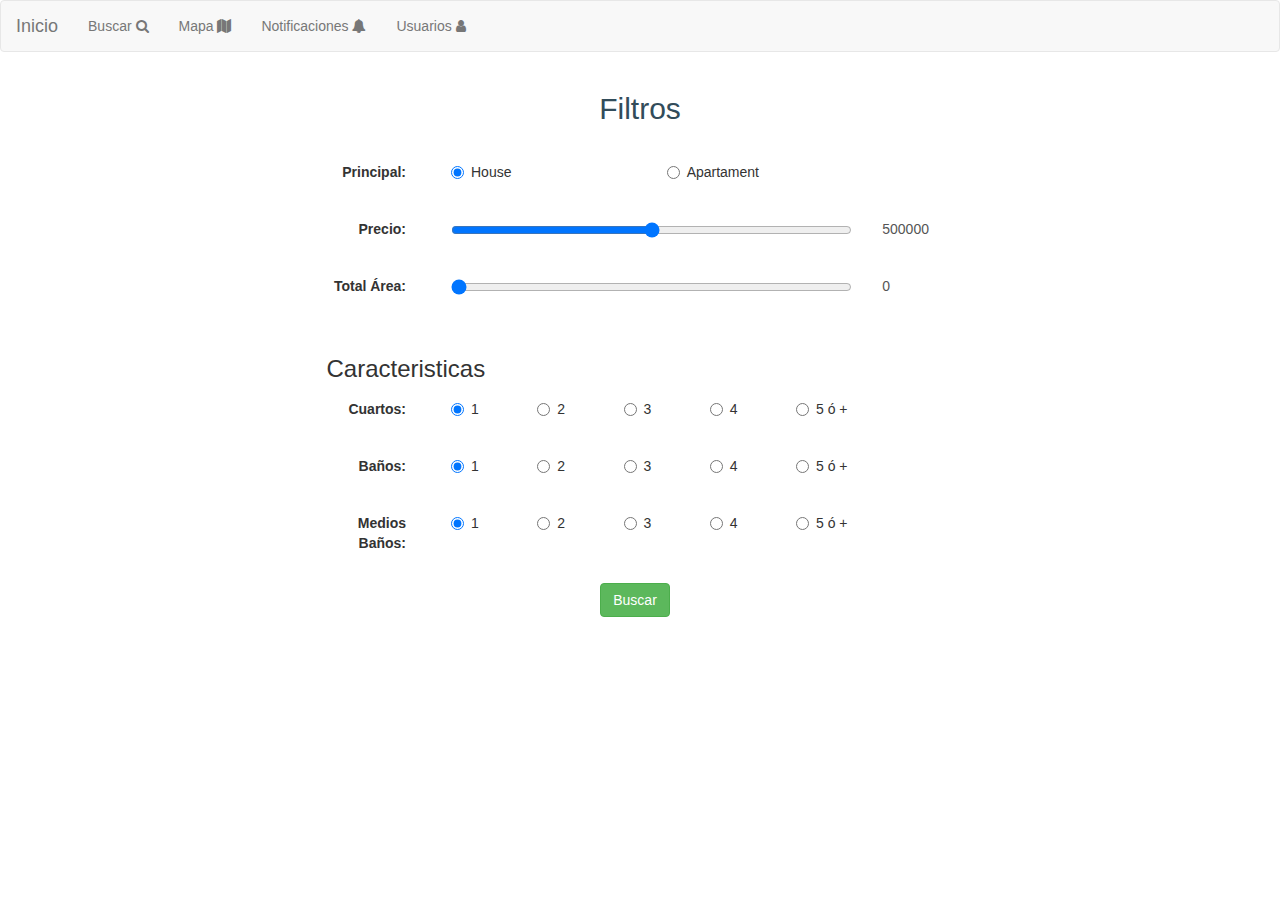
<file: buscar.html>
<!DOCTYPE html>
<html>
  <head>
    <meta charset="utf-8">
    <title></title>
    <link rel="stylesheet" href="https://maxcdn.bootstrapcdn.com/bootstrap/3.3.7/css/bootstrap.min.css" integrity="sha384-BVYiiSIFeK1dGmJRAkycuHAHRg32OmUcww7on3RYdg4Va+PmSTsz/K68vbdEjh4u" crossorigin="anonymous">
    <link rel="stylesheet" href="css/font-awesome.css">

    <script src="https://cdnjs.cloudflare.com/ajax/libs/jquery/3.2.1/jquery.js" charset="utf-8"></script>
    <script src="https://maxcdn.bootstrapcdn.com/bootstrap/3.3.7/js/bootstrap.min.js" charset="utf-8"></script>



  </head>
  <body>
    <div class="container2">
      <nav class="navbar navbar-default">
      <div class="container-fluid">
        <!-- Brand and toggle get grouped for better mobile display -->
        <div class="navbar-header">
          <button type="button" class="navbar-toggle collapsed" data-toggle="collapse" data-target="#bs-example-navbar-collapse-1" aria-expanded="false">
            <span class="sr-only">Toggle navigation</span>
            <span class="icon-bar"></span>
            <span class="icon-bar"></span>
            <span class="icon-bar"></span>
          </button>
          <a class="navbar-brand" href="index.html">Inicio</a>
        </div>

        <!-- Collect the nav links, forms, and other content for toggling -->
        <div class="collapse navbar-collapse" id="bs-example-navbar-collapse-1">
          <ul class="nav navbar-nav">
            <li><a href="buscar.html">Buscar <i class="fa fa-search" aria-hidden="true"></i> </a></li>
            <li><a href="#">Mapa <i class="fa fa-map" aria-hidden="true"></i> </a></li>
            <li><a href="#">Notificaciones <i class="fa fa-bell" aria-hidden="true"></i> </a></li>
            <li><a href="#">Usuarios <i class="fa fa-user" aria-hidden="true"></i> </a></li>
          </ul>

        </div><!-- /.navbar-collapse -->
      </div><!-- /.container-fluid -->
    </nav>
    </div>

    <div class="container">
      <h3 class="text-center" style="color:#324C5A!important;font-size:30px;">Filtros</h3>
      <form class="form-horizontal" style="width:55%; margin: 0 auto; margin-top:30px;">

        <div class="form-group">
        <label class="control-label col-sm-2" for="email">Principal:</label>
        <div class="col-sm-10">
          <div class="col-sm-5">
            <label class="radio-inline">
              <input type="radio" name="pr1" id="inlineRadio1" value="option1" checked> House
            </label>
          </div>
          <div class="col-sm-5">
          <label class="radio-inline">
            <input type="radio" name="pr1" id="inlineRadio2" value="option2"> Apartament
          </label>
        </div>

        </div>
      </div>

      <div class="form-group" style="margin-top:30px;">
      <label class="control-label col-sm-2" for="email">Precio:</label>
      <div class="col-sm-10">
        <div class="col-sm-10">
            <input type="range" name="range" min="100000" max="900000" value="500000" onchange="rangeSuccess.value=value" style="margin-top:10px;">
          </div>
          <div class="col-sm-2">
            <output id="rangeSuccess">500000</output>
          </div>
        </div>
      </div>


    <div class="form-group" style="margin-top:30px;">
    <label class="control-label col-sm-2" for="email">Total Área:</label>
    <div class="col-sm-10">
      <div class="col-sm-10">
          <input type="range" name="range" min="0" max="200" value="0" onchange="rangeSuccessTl.value=value" style="margin-top:10px;">
        </div>
        <div class="col-sm-2">
          <output id="rangeSuccessTl">0</output>
        </div>
      </div>
    </div>

    <h3 style="margin-top:60px;">Caracteristicas</h3>

    <div class="form-group">
      <label class="control-label col-sm-2">Cuartos:</label>
      <div class="col-sm-10">
        <div class="col-sm-2">
          <label class="radio-inline">
            <input type="radio" name="cuartos1" id="inlineRadio1" value="option1" checked> 1
          </label>
        </div>
        <div class="col-sm-2">
          <label class="radio-inline">
            <input type="radio" name="cuartos1" id="inlineRadio2" value="option2"> 2
          </label>
        </div>
        <div class="col-sm-2">
          <label class="radio-inline">
            <input type="radio" name="cuartos1" id="inlineRadio2" value="option2"> 3
          </label>
        </div>
        <div class="col-sm-2">
          <label class="radio-inline">
            <input type="radio" name="cuartos1" id="inlineRadio2" value="option2"> 4
          </label>
        </div>
        <div class="col-sm-2">
          <label class="radio-inline">
            <input type="radio" name="cuartos1" id="inlineRadio2" value="option2"> 5 ó +
          </label>
        </div>
      </div>
    </div>

    <div class="form-group" style="margin-top:30px;">
      <label class="control-label col-sm-2">Baños:</label>
      <div class="col-sm-10">
        <div class="col-sm-2">
          <label class="radio-inline">
            <input type="radio" name="banios1" id="inlineRadio1" value="option1" checked> 1
          </label>
        </div>
        <div class="col-sm-2">
          <label class="radio-inline">
            <input type="radio" name="banios1" id="inlineRadio2" value="option2"> 2
          </label>
        </div>
        <div class="col-sm-2">
          <label class="radio-inline">
            <input type="radio" name="banios1" id="inlineRadio2" value="option2"> 3
          </label>
        </div>
        <div class="col-sm-2">
          <label class="radio-inline">
            <input type="radio" name="banios1" id="inlineRadio2" value="option2"> 4
          </label>
        </div>
        <div class="col-sm-2">
          <label class="radio-inline">
            <input type="radio" name="banios1" id="inlineRadio2" value="option2"> 5 ó +
          </label>
        </div>
      </div>
    </div>

    <div class="form-group" style="margin-top:30px;">
      <label class="control-label col-sm-2">Medios Baños:</label>
      <div class="col-sm-10">
        <div class="col-sm-2">
          <label class="radio-inline">
            <input type="radio" name="banios2" id="inlineRadio1" value="option1" checked> 1
          </label>
        </div>
        <div class="col-sm-2">
          <label class="radio-inline">
            <input type="radio" name="banios2" id="inlineRadio2" value="option2"> 2
          </label>
        </div>
        <div class="col-sm-2">
          <label class="radio-inline">
            <input type="radio" name="banios2" id="inlineRadio2" value="option2"> 3
          </label>
        </div>
        <div class="col-sm-2">
          <label class="radio-inline">
            <input type="radio" name="banios2" id="inlineRadio2" value="option2"> 4
          </label>
        </div>
        <div class="col-sm-2">
          <label class="radio-inline">
            <input type="radio" name="banios2" id="inlineRadio2" value="option2"> 5 ó +
          </label>
        </div>
      </div>
    </div>

    <div class="form-group" style="margin-top:30px;">
    <div class="col-lg-offset-5 col-lg-5 col-sm-12">
      <button type="submit" class="btn btn-success">Buscar </button>
    </div>

    </form>
    </div>
  </body>
</html>
</file>
